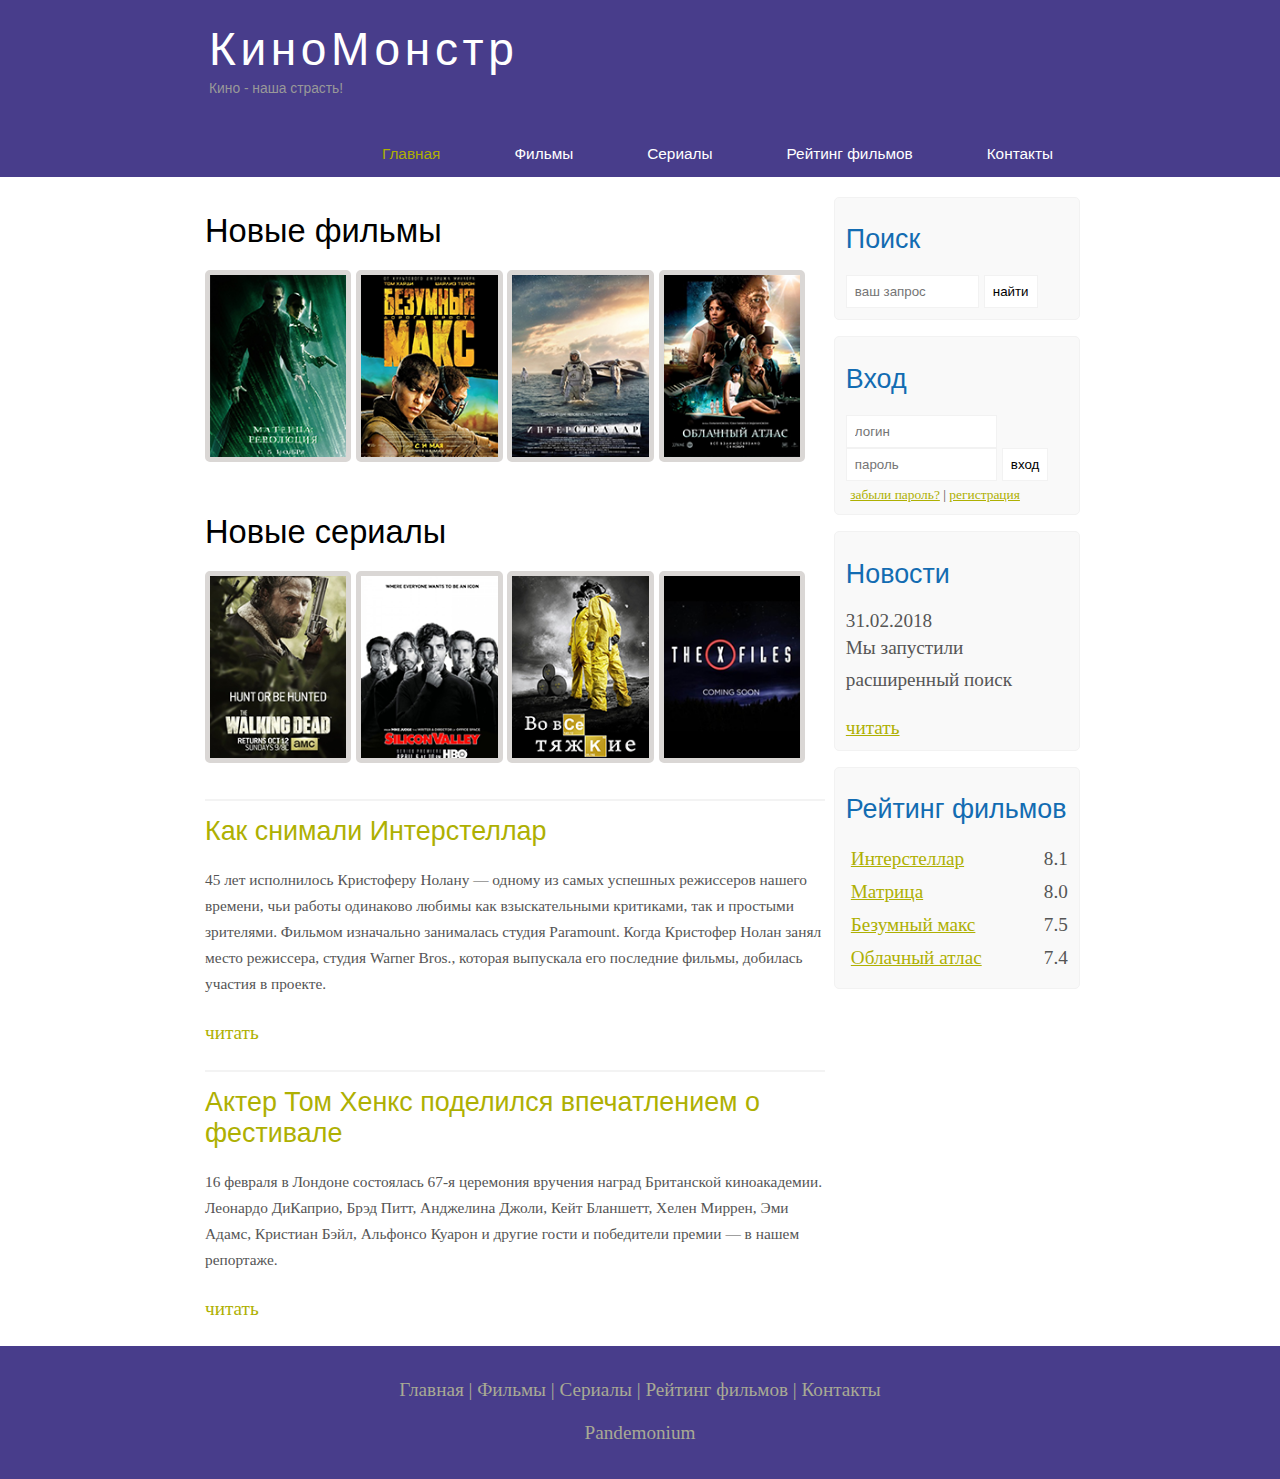
<file: index.html>
<!DOCTYPE html>
<html lang="en">
<head>
	<meta charset="UTF-8">
	<title>Document</title>
	<meta name="description" content="Киномонстр - это портал о кино" />
	<meta name="keywords" content="фильмы, фильмы онлайн, hd" />
	<link rel="stylesheet" href="assets/css/style.css">
</head>
<body>

	<div class="main">
		
		<div class="header">
			<div class="logo">
				<div class="logo_text">
					<h1><a href="index.html">КиноМонстр</a></h1>
					<h2>Кино - наша страсть!</h2>
				</div>
			</div>
			
			<div class="menubar">
				
				<ul class="menu">
					<li class="selected"><a href="index.html">Главная</a></li>	
					<li><a href="#">Фильмы</a></li>
					<li><a href="#">Сериалы</a></li>
					<li><a href="#">Рейтинг фильмов</a></li>
					<li><a href="contact.html">Контакты</a></li>
				</ul>

			</div>

		</div>

			
		<div class="site_content">
			
			<div class="sidebar_container">
				
				<div class="sidebar">
					<h2>Поиск</h2>
					<form method="post" action="#" id="search_form" >
						<input type="search" name="search_field" placeholder="ваш запрос" />
						<input type="submit" class="btn" value="найти" />
					</form>
				</div>

				<div class="sidebar">
					<h2>Вход</h2>
					<form method="post" action="#" id="login">
						
						<input type="text" name="login_field" placeholder="логин" />
						<input type="password" name="password_field" placeholder="пароль" />
						<input type="submit" class="btn" value="вход" />
						<div class="lables_passreg_text">
							<span><a href="#">забыли пароль?</a></span> | <span><a href="#">регистрация</a></span>
						</div>

					</form>
				</div>

				<div class="sidebar">
					<h2>Новости</h2>
					<span>31.02.2018</span>
					<p>Мы запустили расширенный поиск</p>
					<a href="#">читать</a>
				</div>

				<div class="sidebar">
					<h2>Рейтинг фильмов</h2>
					<ul>
						<li><a href="inter.html">Интерстеллар</a><span class="rating_sidebar">8.1</span></li>
						<li><a href="matrix.html">Матрица</a><span class="rating_sidebar">8.0</span></li>
						<li><a href="max.html">Безумный макс</a><span class="rating_sidebar">7.5</span></li>
						<li><a href="cloud.html">Облачный атлас</a><span class="rating_sidebar">7.4</span></li>
					</ul>
				</div>

			</div>

			<div class="content">
				
				<h1>Новые фильмы</h1>

				<div class="films_block">
					<a href="matrix.html"><img src="assets/img/matrix.png"></a>
					<a href="max.html"><img src="assets/img/max.png"></a>
					<a href="inter.html"><img src="assets/img/inter.png"></a>
					<a href="cloud.html"><img src="assets/img/cloud.png"></a>
				</div>

				<h1>Новые сериалы</h1>

				<div class="films_block">
					
					<a href="#"><img src="assets/img/dead.png"></a>
					<a href="#"><img src="assets/img/silicon.png"></a>
					<a href="#"><img src="assets/img/breakingbad.png"></a>
					<a href="#"><img src="assets/img/xfiles.png"></a>

				</div>


				<div class="posts">
					
					<hr>
					<h2> <a href="#">Как снимали Интерстеллар</a> </h2>
					<div class="posts_content">
						
						<p>
							
							45 лет исполнилось Кристоферу Нолану — одному из самых успешных режиссеров нашего времени, чьи работы одинаково любимы как взыскательными критиками, так и простыми зрителями. Фильмом изначально занималась студия Paramount. Когда Кристофер Нолан занял место режиссера, студия Warner Bros., которая выпускала его последние фильмы, добилась участия в проекте.

						</p>

					</div>

					<p><a href="#">читать</a></p>

					<hr>
		            <h2><a href="#">Актер Том Хенкс поделился впечатлением о фестивале</a></h2>
		            <div class="posts_content">
		              <p>16 февраля в Лондоне состоялась 67-я церемония вручения наград Британской киноакадемии. Леонардо ДиКаприо, Брэд Питт, Анджелина Джоли, Кейт Бланшетт, Хелен Миррен, Эми Адамс, Кристиан Бэйл, Альфонсо Куарон и другие гости и победители премии — в нашем репортаже.</p>
		            </div>
		            <p><a href="#">читать</a></p>

				</div>


			</div>

		</div>





	<div class="footer">
		<p>
			<a href="#">Главная</a> |
			<a href="#">Фильмы</a> | 
			<a href="#">Сериалы</a> |
			<a href="#">Рейтинг фильмов</a> |
			<a href="contact.html">Контакты</a>
		</p>
		<p>Pandemonium</p>
	</div>

	</div>
	
</body>
</html>
</file>
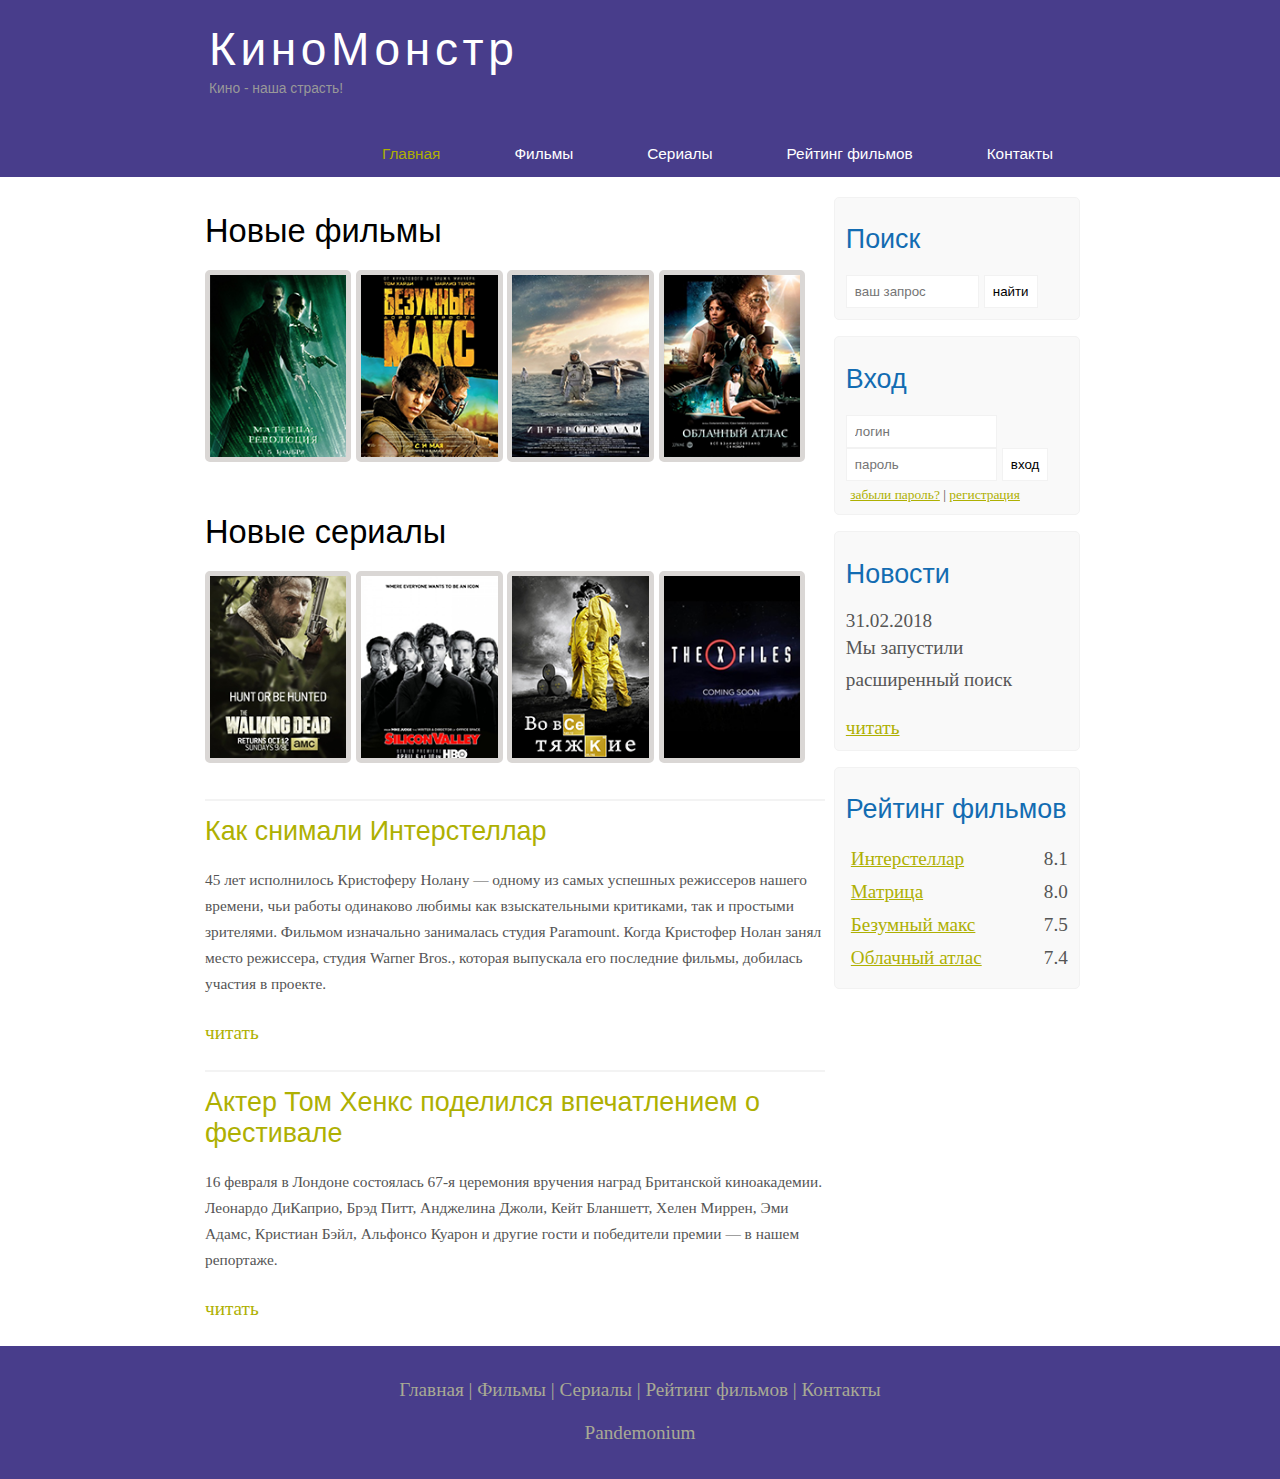
<file: source/kinomonster/index.html>
<!DOCTYPE html>
<html lang="en">
<head>
	<meta charset="UTF-8">
	<meta name="viewport" content="width=device-width, initial-scale=1.0">
	<title>Главная страница</title>
	<meta name="description" content="Киномонстр - это портал о кино" />
	<meta name="keywords" content="фильмы, фильмы онлайн, hd" />
	<link rel="stylesheet" href="assets/css/style.css">
</head>
<body>

	<div class="main">
		
		<div class="header">
			<div class="logo">
				<div class="logo_text">
					<h1><a href="index.html">КиноМонстр</a></h1>
					<h2>Кино - наша страсть!</h2>
				</div>
			</div>
			
			<div class="menubar">
				
				<ul class="menu">
					<li class="selected"><a href="index.html">Главная</a></li>	
					<li><a href="films.html">Фильмы</a></li>
					<li><a href="#">Сериалы</a></li>
					<li><a href="rating.html">Рейтинг фильмов</a></li>
					<li><a href="contact.html">Контакты</a></li>
				</ul>

			</div>

		</div>

			
		<div class="site_content">
			
			<div class="sidebar_container">
				
				<div class="sidebar">
					<h2>Поиск</h2>
					<form method="post" action="#" id="search_form" >
						<input type="search" name="search_field" placeholder="ваш запрос" />
						<input type="submit" class="btn" value="найти" />
					</form>
				</div>

				<div class="sidebar">
					<h2>Вход</h2>
					<form method="post" action="#" id="login">
						
						<input type="text" name="login_field" placeholder="логин" />
						<input type="password" name="password_field" placeholder="пароль" />
						<input type="submit" class="btn" value="вход" />
						<div class="lables_passreg_text">
							<span><a href="#">забыли пароль?</a></span> | <span><a href="#">регистрация</a></span>
						</div>

					</form>
				</div>

				<div class="sidebar">
					<h2>Новости</h2>
					<span>31.02.2018</span>
					<p>Мы запустили расширенный поиск</p>
					<a href="#">читать</a>
				</div>

				<div class="sidebar">
					<h2>Рейтинг фильмов</h2>
					<ul>
						<li><a href="show.html">Интерстеллар</a><span class="rating_sidebar">8.1</span></li>
						<li><a href="#">Матрица</a><span class="rating_sidebar">8.0</span></li>
						<li><a href="#">Безумный макс</a><span class="rating_sidebar">7.5</span></li>
						<li><a href="#">Облачный атлас</a><span class="rating_sidebar">7.4</span></li>
					</ul>
				</div>

			</div>

			<div class="content">
				
				<h1>Новые фильмы</h1>

				<div class="films_block">
					
					<a href="#"><img src="assets/img/matrix.png"></a>
					<a href="#"><img src="assets/img/max.png"></a>
					<a href="show.html"><img src="assets/img/inter.png"></a>
					<a href="#"><img src="assets/img/cloud.png"></a>

				</div>

				<h1>Новые сериалы</h1>

				<div class="films_block">
					
					<a href="#"><img src="assets/img/dead.png"></a>
					<a href="#"><img src="assets/img/silicon.png"></a>
					<a href="#"><img src="assets/img/breakingbad.png"></a>
					<a href="#"><img src="assets/img/xfiles.png"></a>

				</div>


				<div class="posts">
					
					<hr>
					<h2> <a href="#">Как снимали Интерстеллар</a> </h2>
					<div class="posts_content">
						<p>
							45 лет исполнилось Кристоферу Нолану — одному из самых успешных режиссеров нашего времени, чьи работы одинаково любимы как взыскательными критиками, так и простыми зрителями. Фильмом изначально занималась студия Paramount. Когда Кристофер Нолан занял место режиссера, студия Warner Bros., которая выпускала его последние фильмы, добилась участия в проекте.
						</p>
					</div>

					<p><a href="#">читать</a></p>

					<hr>
		            <h2><a href="#">Актер Том Хенкс поделился впечатлением о фестивале</a></h2>
		            <div class="posts_content">
		              <p>16 февраля в Лондоне состоялась 67-я церемония вручения наград Британской киноакадемии. Леонардо ДиКаприо, Брэд Питт, Анджелина Джоли, Кейт Бланшетт, Хелен Миррен, Эми Адамс, Кристиан Бэйл, Альфонсо Куарон и другие гости и победители премии — в нашем репортаже.</p>
		            </div>
		            <p><a href="#">читать</a></p>

				</div>


			</div>

		</div>





	<div class="footer">
		<p>
			<a href="index.html">Главная</a> |
			<a href="films.html">Фильмы</a> | 
			<a href="#">Сериалы</a> |
			<a href="rating.html">Рейтинг фильмов</a> |
			<a href="contact.html">Контакты</a>
		</p>
		<p>Pandemonium</p>
	</div>

	</div>
	
</body>
</html>
</file>
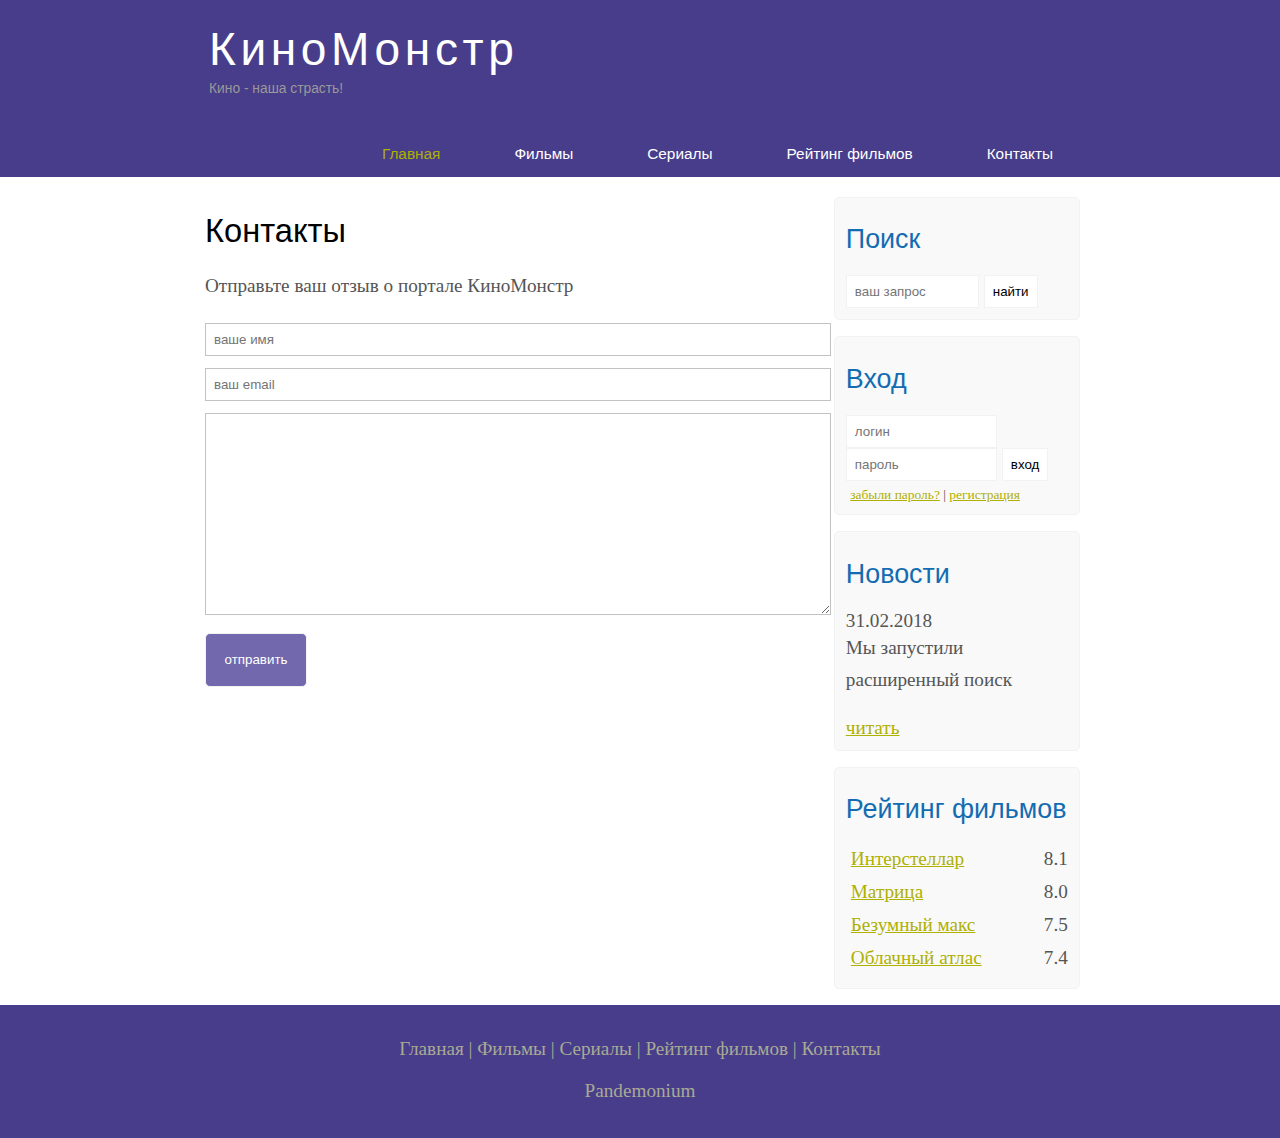
<file: contact.html>
<!DOCTYPE html>
<html lang="en">
<head>
	<meta charset="UTF-8">
	<title>Document</title>
	<meta name="description" content="Киномонстр - это портал о кино" />
	<meta name="keywords" content="фильмы, фильмы онлайн, hd" />
	<link rel="stylesheet" href="assets/css/style.css">
</head>
<body>

	<div class="main">
		
		<div class="header">
			<div class="logo">
				<div class="logo_text">
					<h1><a href="index.html">КиноМонстр</a></h1>
					<h2>Кино - наша страсть!</h2>
				</div>
			</div>
			
			<div class="menubar">
				
				<ul class="menu">
					<li class="selected"><a href="index.html">Главная</a></li>	
					<li><a href="#">Фильмы</a></li>
					<li><a href="#">Сериалы</a></li>
					<li><a href="#">Рейтинг фильмов</a></li>
					<li><a href="#">Контакты</a></li>
				</ul>

			</div>

		</div>

			
		<div class="site_content">
			
			<div class="sidebar_container">
				
				<div class="sidebar">
					<h2>Поиск</h2>
					<form method="post" action="#" id="search_form" >
						<input type="search" name="search_field" placeholder="ваш запрос" />
						<input type="submit" class="btn" value="найти" />
					</form>
				</div>

				<div class="sidebar">
					<h2>Вход</h2>
					<form method="post" action="#" id="login">
						
						<input type="text" name="login_field" placeholder="логин" />
						<input type="password" name="password_field" placeholder="пароль" />
						<input type="submit" class="btn" value="вход" />
						<div class="lables_passreg_text">
							<span><a href="#">забыли пароль?</a></span> | <span><a href="#">регистрация</a></span>
						</div>
					</form>
				</div>

				<div class="sidebar">
					<h2>Новости</h2>
					<span>31.02.2018</span>
					<p>Мы запустили расширенный поиск</p>
					<a href="#">читать</a>
				</div>

				<div class="sidebar">
					<h2>Рейтинг фильмов</h2>
					<ul>
						<li><a href="inter.html">Интерстеллар</a><span class="rating_sidebar">8.1</span></li>
						<li><a href="#">Матрица</a><span class="rating_sidebar">8.0</span></li>
						<li><a href="#">Безумный макс</a><span class="rating_sidebar">7.5</span></li>
						<li><a href="#">Облачный атлас</a><span class="rating_sidebar">7.4</span></li>
					</ul>
				</div>

			</div>

			<div class="content">
				
				<h1>Контакты</h1>
				<p>Отправьте ваш отзыв о портале КиноМонстр</p>
	
				<div class="send send_contact">	
					<form method="post" action="#" id="contact">
						<input type="text" name="review_name" placeholder="ваше имя">
						<input type="text" name="review_email" placeholder="ваш email">
						<textarea name="review_text"></textarea>
						<input class="btn" type="submit" value="отправить">
					</form>
				</div>

			</div>

		</div>





	<div class="footer">
		<p>
			<a href="#">Главная</a> |
			<a href="#">Фильмы</a> | 
			<a href="#">Сериалы</a> |
			<a href="#">Рейтинг фильмов</a> |
			<a href="#">Контакты</a>
		</p>
		<p>Pandemonium</p>
	</div>

	</div>
	
</body>
</html>
</file>
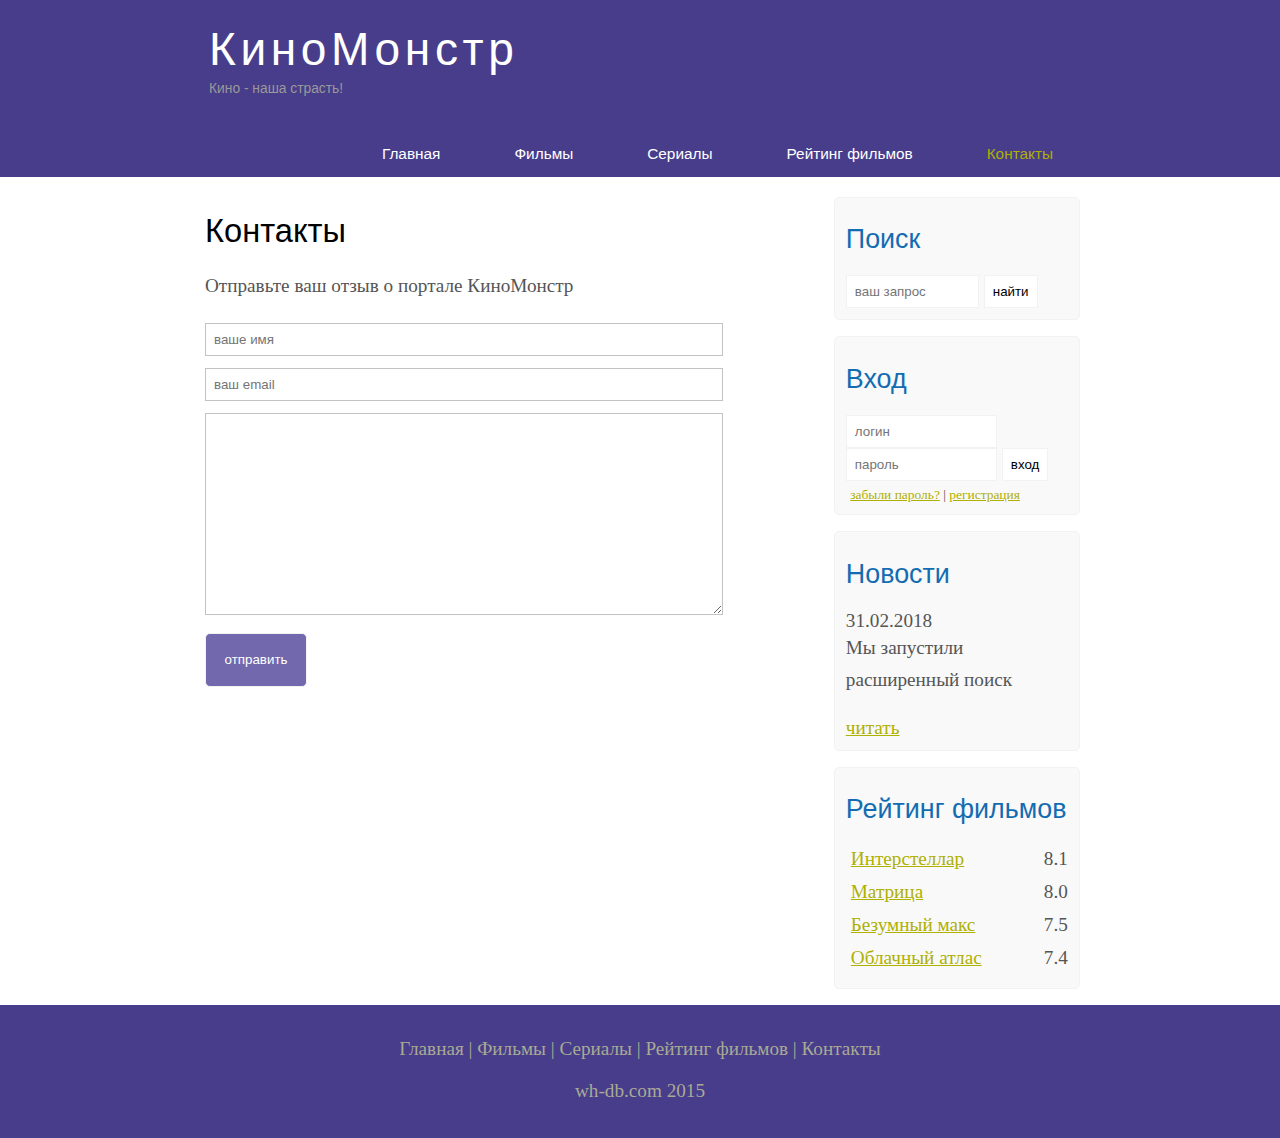
<file: source/kinomonster/contact.html>
<!DOCTYPE html>
<html lang="en">
<head>
	<meta charset="UTF-8">
	<meta name="viewport" content="width=device-width, initial-scale=1.0">
	<title>Контакты</title>
	<meta name="description" content="Киномонстр - это портал о кино" />
	<meta name="keywords" content="фильмы, фильмы онлайн, hd" />
	<link rel="stylesheet" href="assets/css/style.css">
</head>
<body>

	<div class="main">
		
		<div class="header">
			<div class="logo">
				<div class="logo_text">
					<h1><a href="index.html">КиноМонстр</a></h1>
					<h2>Кино - наша страсть!</h2>
				</div>
			</div>
			
			<div class="menubar">
				
				<ul class="menu">
					<li><a href="index.html">Главная</a></li>	
					<li><a href="films.html">Фильмы</a></li>
					<li><a href="#">Сериалы</a></li>
					<li><a href="rating.html">Рейтинг фильмов</a></li>
					<li class="selected"><a href="contact.html">Контакты</a></li>
				</ul>

			</div>

		</div>

			
		<div class="site_content">
			
			<div class="sidebar_container">
				
				<div class="sidebar">
					<h2>Поиск</h2>
					<form method="post" action="#" id="search_form" >
						<input type="search" name="search_field" placeholder="ваш запрос" />
						<input type="submit" class="btn" value="найти" />
					</form>
				</div>

				<div class="sidebar">
					<h2>Вход</h2>
					<form method="post" action="#" id="login">
						
						<input type="text" name="login_field" placeholder="логин" />
						<input type="password" name="password_field" placeholder="пароль" />
						<input type="submit" class="btn" value="вход" />
						<div class="lables_passreg_text">
							<span><a href="#">забыли пароль?</a></span> | <span><a href="#">регистрация</a></span>
						</div>

					</form>
				</div>

				<div class="sidebar">
					<h2>Новости</h2>
					<span>31.02.2018</span>
					<p>Мы запустили расширенный поиск</p>
					<a href="#">читать</a>
				</div>

				<div class="sidebar">
					<h2>Рейтинг фильмов</h2>
					<ul>
						<li><a href="show.html">Интерстеллар</a><span class="rating_sidebar">8.1</span></li>
						<li><a href="#">Матрица</a><span class="rating_sidebar">8.0</span></li>
						<li><a href="#">Безумный макс</a><span class="rating_sidebar">7.5</span></li>
						<li><a href="#">Облачный атлас</a><span class="rating_sidebar">7.4</span></li>
					</ul>
				</div>

			</div>

			<div class="content">
				
				<h1>Контакты</h1>
				<p>Отправьте ваш отзыв о портале КиноМонстр</p>
	
				<div class="send send_contact">	
					<form method="post" action="#" id="contact">
						<input type="text" name="review_name" placeholder="ваше имя">
						<input type="text" name="review_email" placeholder="ваш email">
						<textarea name="review_text"></textarea>
						<input class="btn" type="submit" value="отправить">
					</form>
				</div>


			

			</div>

		</div>





	<div class="footer">
		<p>
			<a href="index.html">Главная</a> |
			<a href="films.html">Фильмы</a> | 
			<a href="#">Сериалы</a> |
			<a href="rating.html">Рейтинг фильмов</a> |
			<a href="contact.html">Контакты</a>
		</p>
		<p>wh-db.com 2015</p>
	</div>

	</div>
	
</body>
</html>
</file>
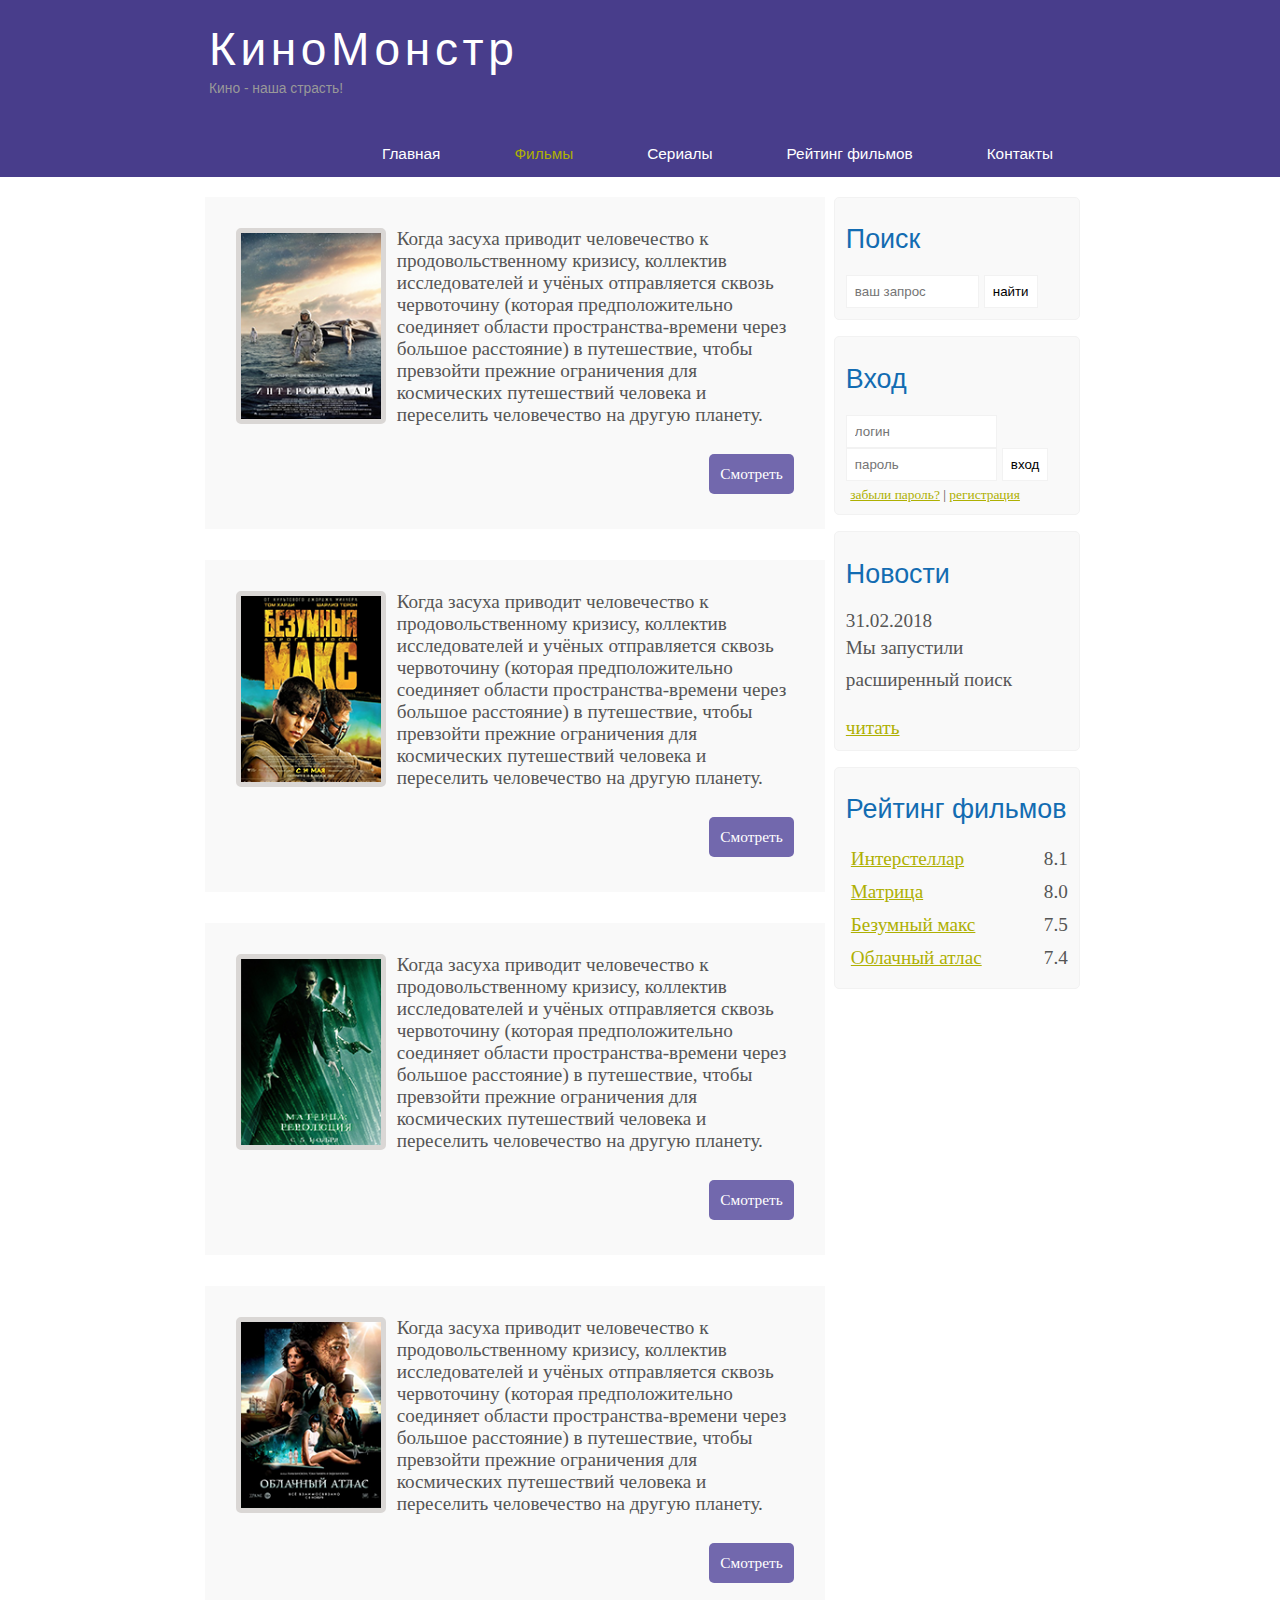
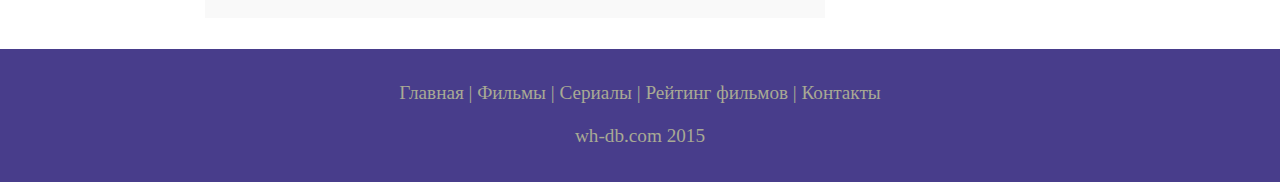
<file: source/kinomonster/films.html>
<!DOCTYPE html>
<html lang="en">
<head>
	<meta charset="UTF-8">
	<meta name="viewport" content="width=device-width, initial-scale=1.0">
	<title>Фильмы</title>
	<meta name="description" content="Киномонстр - это портал о кино" />
	<meta name="keywords" content="фильмы, фильмы онлайн, hd" />
	<link rel="stylesheet" href="assets/css/style.css">
</head>
<body>

	<div class="main">
		
		<div class="header">
			<div class="logo">
				<div class="logo_text">
					<h1><a href="index.html">КиноМонстр</a></h1>
					<h2>Кино - наша страсть!</h2>
				</div>
			</div>
			
			<div class="menubar">
				
				<ul class="menu">
					<li><a href="index.html">Главная</a></li>	
					<li class="selected"><a href="films.html">Фильмы</a></li>
					<li><a href="#">Сериалы</a></li>
					<li><a href="rating.html">Рейтинг фильмов</a></li>
					<li><a href="contact.html">Контакты</a></li>
				</ul>

			</div>

		</div>

			
		<div class="site_content">
			
			<div class="sidebar_container">
				
				<div class="sidebar">
					<h2>Поиск</h2>
					<form method="post" action="#" id="search_form" >
						<input type="search" name="search_field" placeholder="ваш запрос" />
						<input type="submit" class="btn" value="найти" />
					</form>
				</div>

				<div class="sidebar">
					<h2>Вход</h2>
					<form method="post" action="#" id="login">
						
						<input type="text" name="login_field" placeholder="логин" />
						<input type="password" name="password_field" placeholder="пароль" />
						<input type="submit" class="btn" value="вход" />
						<div class="lables_passreg_text">
							<span><a href="#">забыли пароль?</a></span> | <span><a href="#">регистрация</a></span>
						</div>

					</form>
				</div>

				<div class="sidebar">
					<h2>Новости</h2>
					<span>31.02.2018</span>
					<p>Мы запустили расширенный поиск</p>
					<a href="#">читать</a>
				</div>

				<div class="sidebar">
					<h2>Рейтинг фильмов</h2>
					<ul>
						<li><a href="show.html">Интерстеллар</a><span class="rating_sidebar">8.1</span></li>
						<li><a href="#">Матрица</a><span class="rating_sidebar">8.0</span></li>
						<li><a href="#">Безумный макс</a><span class="rating_sidebar">7.5</span></li>
						<li><a href="#">Облачный атлас</a><span class="rating_sidebar">7.4</span></li>
					</ul>
				</div>

			</div>

			<div class="content">
				
				<div class="info_film">
					<img src="assets/img/inter.png">
					Когда засуха приводит человечество к продовольственному кризису, коллектив исследователей и учёных отправляется сквозь червоточину (которая предположительно соединяет области пространства-времени через большое расстояние) в путешествие, чтобы превзойти прежние ограничения для космических путешествий человека и переселить человечество на другую планету.
					<div class="button"><a href="show.html">Смотреть</a></div>
				</div>

				<div class="info_film">
					<img src="assets/img/max.png">
					Когда засуха приводит человечество к продовольственному кризису, коллектив исследователей и учёных отправляется сквозь червоточину (которая предположительно соединяет области пространства-времени через большое расстояние) в путешествие, чтобы превзойти прежние ограничения для космических путешествий человека и переселить человечество на другую планету.
					<div class="button"><a href="#">Смотреть</a></div>
				</div>

				<div class="info_film">
					<img src="assets/img/matrix.png">
					Когда засуха приводит человечество к продовольственному кризису, коллектив исследователей и учёных отправляется сквозь червоточину (которая предположительно соединяет области пространства-времени через большое расстояние) в путешествие, чтобы превзойти прежние ограничения для космических путешествий человека и переселить человечество на другую планету.
					<div class="button"><a href="#">Смотреть</a></div>
				</div>

				<div class="info_film">
					<img src="assets/img/cloud.png">
					Когда засуха приводит человечество к продовольственному кризису, коллектив исследователей и учёных отправляется сквозь червоточину (которая предположительно соединяет области пространства-времени через большое расстояние) в путешествие, чтобы превзойти прежние ограничения для космических путешествий человека и переселить человечество на другую планету.
					<div class="button"><a href="#">Смотреть</a></div>
				</div>

			

			</div>

		</div>





	<div class="footer">
		<p>
			<a href="index.html">Главная</a> |
			<a href="film.html">Фильмы</a> | 
			<a href="#">Сериалы</a> |
			<a href="rating.html">Рейтинг фильмов</a> |
			<a href="contact.html">Контакты</a>
		</p>
		<p>wh-db.com 2015</p>
	</div>

	</div>
	
</body>
</html>
</file>
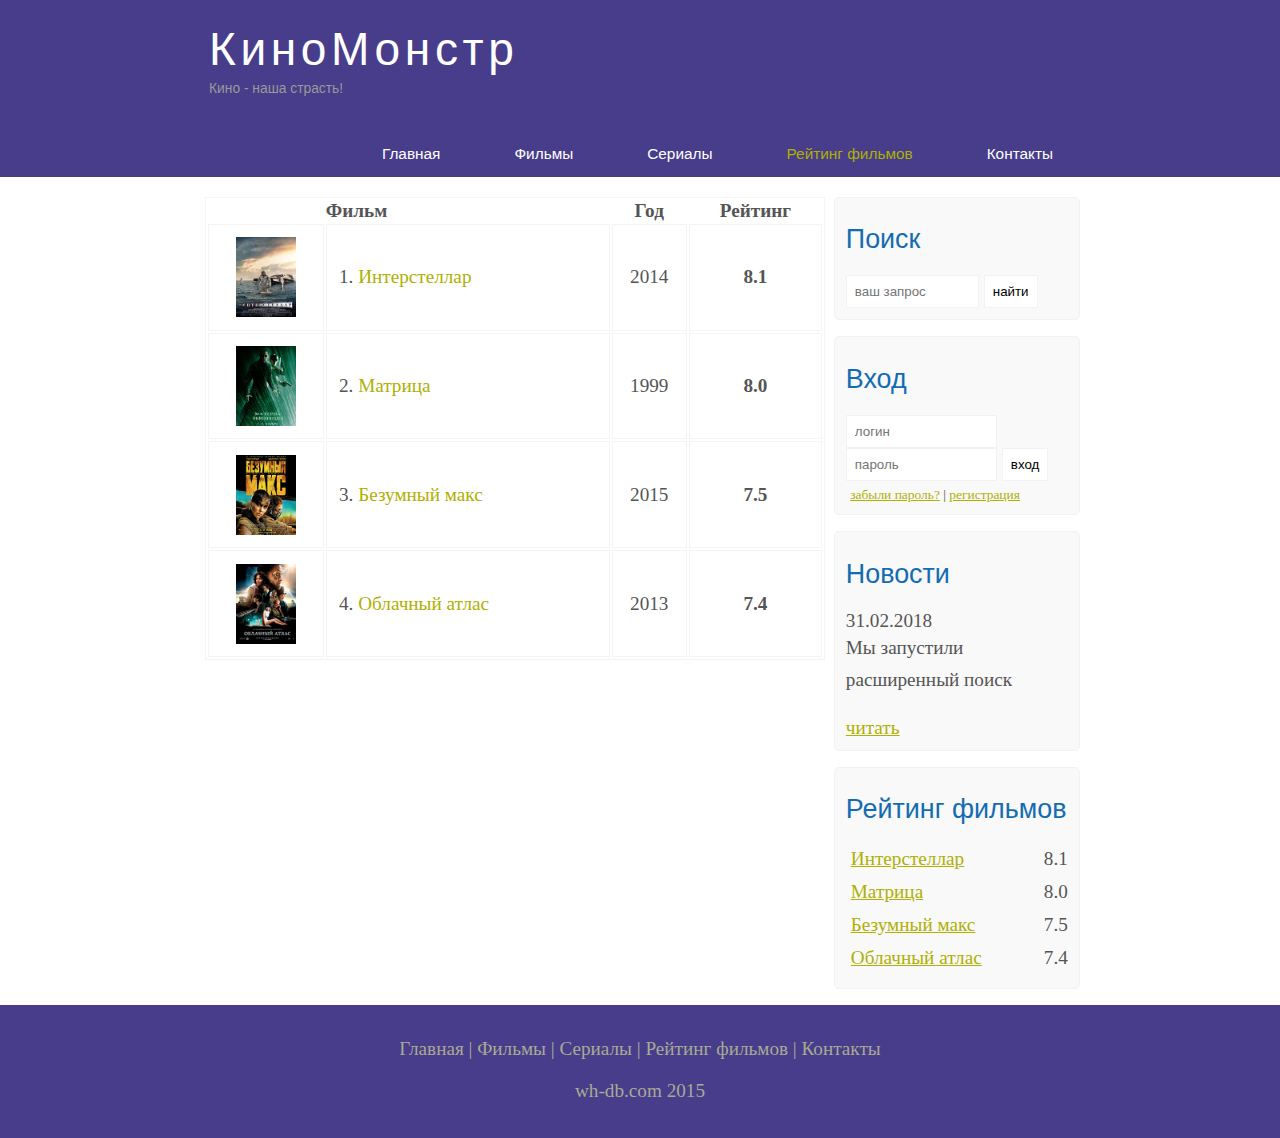
<file: source/kinomonster/rating.html>
<!DOCTYPE html>
<html lang="en">
<head>
	<meta charset="UTF-8">
	<meta name="viewport" content="width=device-width, initial-scale=1.0">
	<title>Рейтинг фильмов</title>
	<meta name="description" content="Киномонстр - это портал о кино" />
	<meta name="keywords" content="фильмы, фильмы онлайн, hd" />
	<link rel="stylesheet" href="assets/css/style.css">
</head>
<body>

	<div class="main">
		
		<div class="header">
			<div class="logo">
				<div class="logo_text">
					<h1><a href="index.html">КиноМонстр</a></h1>
					<h2>Кино - наша страсть!</h2>
				</div>
			</div>
			
			<div class="menubar">
				
				<ul class="menu">
					<li><a href="index.html">Главная</a></li>	
					<li><a href="films.html">Фильмы</a></li>
					<li><a href="#">Сериалы</a></li>
					<li class="selected"><a href="rating.html">Рейтинг фильмов</a></li>
					<li><a href="contact.html">Контакты</a></li>
				</ul>

			</div>

		</div>

			
		<div class="site_content">
			
			<div class="sidebar_container">
				
				<div class="sidebar">
					<h2>Поиск</h2>
					<form method="post" action="#" id="search_form" >
						<input type="search" name="search_field" placeholder="ваш запрос" />
						<input type="submit" class="btn" value="найти" />
					</form>
				</div>

				<div class="sidebar">
					<h2>Вход</h2>
					<form method="post" action="#" id="login">
						
						<input type="text" name="login_field" placeholder="логин" />
						<input type="password" name="password_field" placeholder="пароль" />
						<input type="submit" class="btn" value="вход" />
						<div class="lables_passreg_text">
							<span><a href="#">забыли пароль?</a></span> | <span><a href="#">регистрация</a></span>
						</div>

					</form>
				</div>

				<div class="sidebar">
					<h2>Новости</h2>
					<span>31.02.2018</span>
					<p>Мы запустили расширенный поиск</p>
					<a href="#">читать</a>
				</div>

				<div class="sidebar">
					<h2>Рейтинг фильмов</h2>
					<ul>
						<li><a href="show.html">Интерстеллар</a><span class="rating_sidebar">8.1</span></li>
						<li><a href="#">Матрица</a><span class="rating_sidebar">8.0</span></li>
						<li><a href="#">Безумный макс</a><span class="rating_sidebar">7.5</span></li>
						<li><a href="#">Облачный атлас</a><span class="rating_sidebar">7.4</span></li>
					</ul>
				</div>

			</div>

			<div class="content">
				
				<table>
					
					<tr>
						<th></th>
						<th>Фильм</th>
						<th class="center">Год</th>
						<th class="center">Рейтинг</th>
					</tr>
					<tr>
						<td class="center"><img src="assets/img/inter.png"></td>
						<td>1. <a href="show.html">Интерстеллар</a></td>
						<td class="center">2014</td>
						<td class="center rating">8.1</td>
					</tr>
					<tr>
						<td class="center"><img src="assets/img/matrix.png"></td>
						<td>2. <a href="#">Матрица</a> </td>
						<td class="center">1999</td>
						<td class="rating center">8.0</td>
					</tr>
					<tr>
						<td class="center"><img src="assets/img/max.png"></td>
						<td>3. <a href="#">Безумный макс</a></td>
						<td class="center">2015</td>
						<td class="rating center">7.5</td>
					</tr>
					<tr>
						<td class="center"><img src="assets/img/cloud.png"></td>
						<td>4. <a href="#">Облачный атлас</a></td>
						<td class="center">2013</td>
						<td class="rating center">7.4</td>
					</tr>

				</table>

			</div>

		</div>





	<div class="footer">
		<p>
			<a href="index.html">Главная</a> |
			<a href="films.html">Фильмы</a> | 
			<a href="#">Сериалы</a> |
			<a href="rating.html">Рейтинг фильмов</a> |
			<a href="contact.html">Контакты</a>
		</p>
		<p>wh-db.com 2015</p>
	</div>

	</div>
	
</body>
</html>
</file>
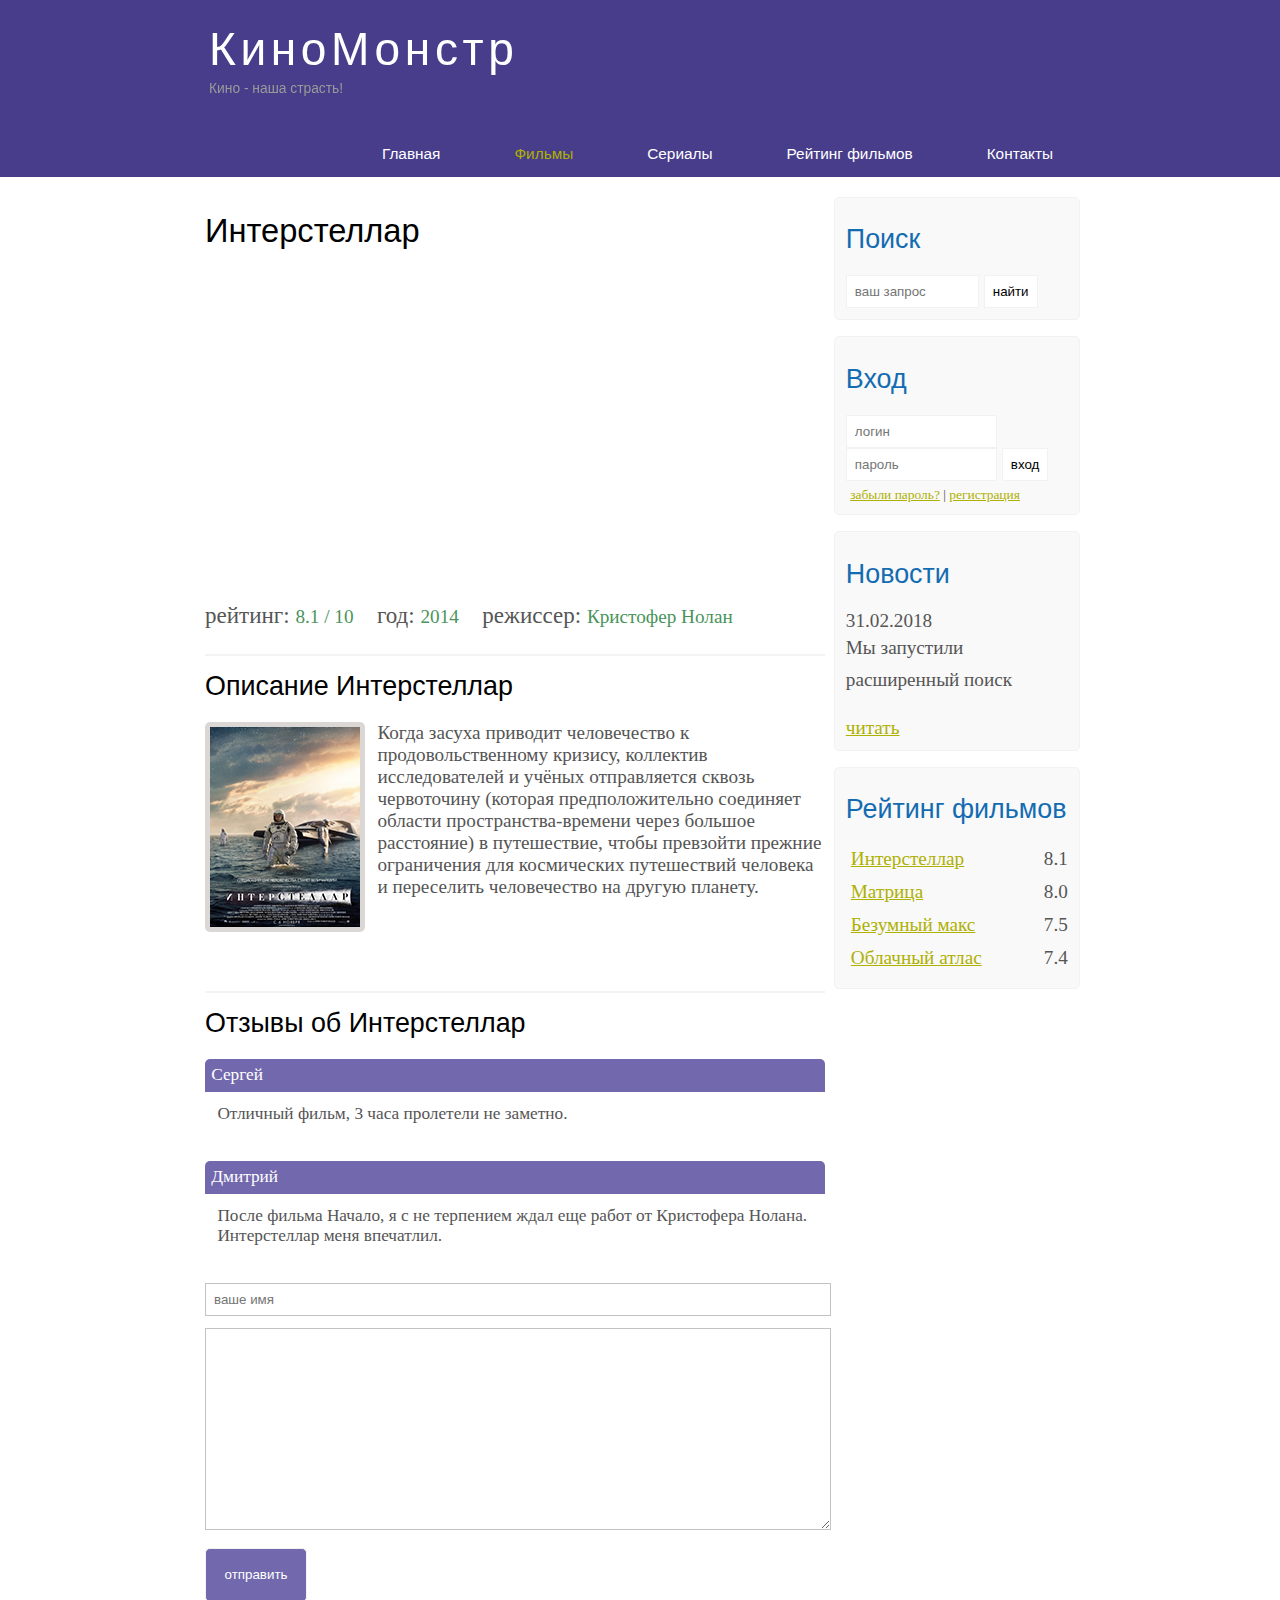
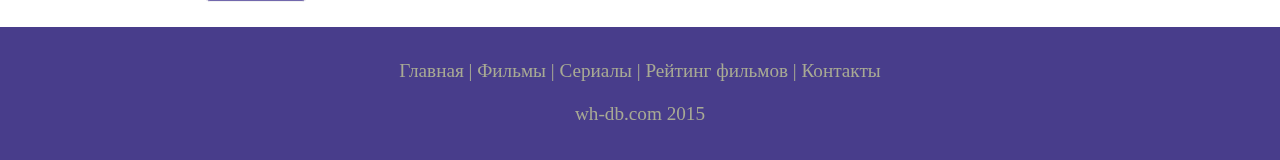
<file: source/kinomonster/show.html>
<!DOCTYPE html>
<html lang="en">
<head>
	<meta charset="UTF-8">
	<meta name="viewport" content="width=device-width, initial-scale=1.0">
	<title>Фильм Интерстеллар</title>
	<meta name="description" content="Киномонстр - это портал о кино" />
	<meta name="keywords" content="фильмы, фильмы онлайн, hd" />
	<link rel="stylesheet" href="assets/css/style.css">
</head>
<body>

	<div class="main">
		
		<div class="header">
			<div class="logo">
				<div class="logo_text">
					<h1><a href="index.html">КиноМонстр</a></h1>
					<h2>Кино - наша страсть!</h2>
				</div>
			</div>
			
			<div class="menubar">
				
				<ul class="menu">
					<li><a href="index.html">Главная</a></li>	
					<li class="selected"><a href="films.html">Фильмы</a></li>
					<li><a href="#">Сериалы</a></li>
					<li><a href="rating.html">Рейтинг фильмов</a></li>
					<li><a href="contact.html">Контакты</a></li>
				</ul>

			</div>

		</div>

			
		<div class="site_content">
			
			<div class="sidebar_container">
				
				<div class="sidebar">
					<h2>Поиск</h2>
					<form method="post" action="#" id="search_form" >
						<input type="search" name="search_field" placeholder="ваш запрос" />
						<input type="submit" class="btn" value="найти" />
					</form>
				</div>

				<div class="sidebar">
					<h2>Вход</h2>
					<form method="post" action="#" id="login">
						
						<input type="text" name="login_field" placeholder="логин" />
						<input type="password" name="password_field" placeholder="пароль" />
						<input type="submit" class="btn" value="вход" />
						<div class="lables_passreg_text">
							<span><a href="#">забыли пароль?</a></span> | <span><a href="#">регистрация</a></span>
						</div>

					</form>
				</div>

				<div class="sidebar">
					<h2>Новости</h2>
					<span>31.02.2018</span>
					<p>Мы запустили расширенный поиск</p>
					<a href="#">читать</a>
				</div>

				<div class="sidebar">
					<h2>Рейтинг фильмов</h2>
					<ul>
						<li><a href="show.html">Интерстеллар</a><span class="rating_sidebar">8.1</span></li>
						<li><a href="#">Матрица</a><span class="rating_sidebar">8.0</span></li>
						<li><a href="#">Безумный макс</a><span class="rating_sidebar">7.5</span></li>
						<li><a href="#">Облачный атлас</a><span class="rating_sidebar">7.4</span></li>
					</ul>
				</div>

			</div>

			<div class="content">
				
				<h1>Интерстеллар</h1>
				
				<iframe width="560" height="315" src="https://www.youtube.com/embed/R5KHoE_8dgo?showinfo=0" frameborder="0" allowfullscreen></iframe>


				<div class="info_film_page">
					<span class="label">рейтинг: </span><span class="value">8.1 / 10</span>
					<span class="label">год: </span><span class="value">2014</span>
					<span class="label">режиссер: </span><span class="value">Кристофер Нолан</span>
				</div>
				<hr>	
				<h2>Описание Интерстеллар</h2>
				<div class="descriptions_film">
					<img src="assets/img/inter.png">
					Когда засуха приводит человечество к продовольственному кризису, коллектив исследователей и учёных отправляется сквозь червоточину (которая предположительно соединяет области пространства-времени через большое расстояние) в путешествие, чтобы превзойти прежние ограничения для космических путешествий человека и переселить человечество на другую планету.
				</div>


				
				<hr>
				<h2>Отзывы об Интерстеллар</h2>

				<div class="reviews">
					<div class="review_name">
						Сергей
					</div>
					<div class="review_text">
						Отличный фильм, 3 часа пролетели не заметно.
					</div>
				</div>

				<div class="reviews">
					<div class="review_name">
						Дмитрий
					</div>
					<div class="review_text">
						После фильма Начало, я с не терпением ждал еще работ от Кристофера Нолана. Интерстеллар меня впечатлил.
					</div>
				</div>
	
				<div class="send">	
					<form method="post" action="#" id="review">
						<input type="text" name="review_name" placeholder="ваше имя">
						<textarea name="review_text"></textarea>
						<input class="btn" type="submit" value="отправить">
					</form>
				</div>


			

			</div>

		</div>





	<div class="footer">
		<p>
			<a href="index.html">Главная</a> |
			<a href="films.html">Фильмы</a> | 
			<a href="#">Сериалы</a> |
			<a href="rating.html">Рейтинг фильмов</a> |
			<a href="contact.html">Контакты</a>
		</p>
		<p>wh-db.com 2015</p>
	</div>

	</div>
	
</body>
</html>
</file>
<file: assets/css/style.css>
* {
  margin: 0;
  padding: 0;
}

body {
  font-size: 1.2em;
  background-color: #fff;
  color: #555;
}

p {
  padding: 0 0 20px 0;
  line-height: 1.7em;
}

input[type="text"], input[type="password"], input[type="search"] {
  color: #5d5d5d;
  width: 60%;
  padding: 8px;
} 

input, textarea {
  outline: none;
  border: none;
  border: solid 1px #f2f2f2;
}

h1, h2 {
  font: normal 170% 'century gothic', arial;
  margin: 0 0 15px 0;
  padding: 15px 0 5px 0;
  color: #000;
}

h2 {
  font-size: 140%;
}

a, a:hover {
  outline: none;
  text-decoration: underline;
  color: #aeb002;
}

ul {
  margin: 2px 0 22px 17px;
}

ul li {
  margin: 0 0 6px 0;
  padding: 0 0 4px 5px;
  line-height: 1.5em;
}


.header {
  background-color: darkslateblue;
  height: 177px;
  font-size: 0.8em;
  margin-left: 0px;
  margin-right: 0px;
  min-width: 900px;
}

.main, .logo, .menubar, .site_content, .footer {
  margin-left: auto;
  margin-right: auto;
}

.logo {
  width: 880px;
  padding-bottom: 40px;
}

.logo h1, .logo h2 {
  font: normal 300% 'century gothic', arial, sans-serif;
  margin: 0 0 0 9px;
}

.logo_text h1, .logo_text h1 a, .logo_text h1 a:hover {
  padding: 22px 0 0 0;
  color: #fff;
  letter-spacing: 0.1em;
  text-decoration: none;
}

.logo_text h2 {
  font-size: 0.9em;
  padding: 4px 0 0 0;
  color: #999;
}

.menubar {
  width: 900px;
  height: 46px;
}

ul.menu {
  float: right;
}

ul.menu li {
  float: left;
  padding: 0 0 0 9px;
  list-style: none;
  margin: 1px 2px 0 0;
}

ul.menu li a {
  font: normal 100% 'trebuchet ms', sans-serif;
  display: block;
  height: 20px;
  padding: 6px 35px 5px 28px;
  color: #fff;
  text-decoration: none;
}

ul.menu li.selected a {
  color: #aeb002;
}

ul.menu li a:hover {
  color: #e4ec04;
}

hr {
  border: solid 1px #f3f3f3;
}

.site_content {
  width: 880px;
  overflow:hidden;
  margin: 20px auto 0 auto;
  background-color: white;
}

.sidebar_container {
  float: right;;
  width: 224px;
}

.sidebar {
  float: right;
  width: 222px;
  padding: 5%;
  margin: 0 0 16px 0;
  border: solid 1px #f2f2f2;
  border-radius: 5px;
  background-color: #f9f9f9;
}

.btn {
  padding: 8px;
  background-color: white;
  cursor:pointer;
}

.sidebar h2 {
  color: #136cb2;
}

.lables_passreg_text {
  font-size: 0.7em;
  margin-top: 3%;
  margin-left: 2%;
}

.sidebar ul {
  margin: 0;
}

.sidebar ul li {
  list-style-type: none;
  margin: 0 0 0 0;
}

.sidebar .rating_sidebar {
  float: right;
}


.content {
  text-align: left;
  width: 620px;
  padding: 0 0 0 5px;
  float: left;
}

.content a {
  text-decoration: none;
}

.films_block {
  margin-bottom: 5%;
}

.films_block img {
  border-radius: 5px;
  border: solid 5px #dad7d5;
  width: 22%;
} 

.posts .posts_content {
  font-size: 0.8em;
}

.info_film_page {
  margin-top: 2%;
  margin-bottom: 4%;
}
.info_film_page .label {
  font-size: 1.2em;
}

.info_film_page .value {
  font-size: 1em;
  color: #49945a;
  margin-right: 3%;
}

.description_film {
  margin-bottom: 15%;
}

.description_film img {
  float: left;
  margin-right: 2%;
  border-radius: 5px;
  border: 5px solid #dad7d5;
}

.reviews {
  margin-bottom: 4%;
  font-size: 0.9em;
}

.reviews .review_name {
  background-color: #7268ad;
  color: white;
  padding: 1%;
  border-top-left-radius: 5px;
  border-top-right-radius: 5px;
}

.reviews .review_text {
  padding-top: 2%;
  padding-bottom: 2%;
  padding-left: 2%;

}

.send {
  margin-bottom: 4%;
}
.send input[type="text"], textarea {
  border: solid 1px #c3c3c3;
  margin-bottom: 2%;
}
.send input[type="text"] {
  width: 98%;
}

.send textarea {
  width: 624px;
  height: 200px;
}
.send input[type="submit"] {
  background-color: #7268ad;
  padding: 3%;
  color: white;
  border-radius: 5px;
}

.footer {
  width: 100%;
  height: 100px;
  padding: 28px 0 5px 0;
  text-align: center;
  background-color: darkslateblue;
  color: #a8aa94;
  margin-left: 0px;
  margin-right: 0px;
  min-width: 900px;
}

.footer a {
  color: #a8aa94;
  text-decoration: none;
}

.footer a:hover {
  color: #fff;
  text-decoration: none;
}

.footer p {
  padding: 0 0 10px 0;
}
</file>
<file: source/kinomonster/assets/css/style.css>
* {
  margin: 0;
  padding: 0;
}

body {
  font-size: 1.2em;
  background-color: #fff;
  color: #555;
}

p {
  padding: 0 0 20px 0;
  line-height: 1.7em;
}

input[type="text"], input[type="password"], input[type="search"] {
  color: #5d5d5d;
  width: 60%;
  padding: 8px;
} 

input, textarea {
  outline: none;
  border: none;
  border: solid 1px #f2f2f2;
}

h1, h2 {
  font: normal 170% 'century gothic', arial;
  margin: 0 0 15px 0;
  padding: 15px 0 5px 0;
  color: #000;
}

h2 {
  font-size: 140%;
}

a, a:hover {
  outline: none;
  text-decoration: underline;
  color: #aeb002;
}

ul {
  margin: 2px 0 22px 17px;
}

ul li {
  margin: 0 0 6px 0;
  padding: 0 0 4px 5px;
  line-height: 1.5em;
}


.header {
  background-color: darkslateblue;
  height: 177px;
  font-size: 0.8em;
  margin-left: 0px;
  margin-right: 0px;
  min-width: 900px;
}

.main, .logo, .menubar, .site_content, .footer {
  margin-left: auto;
  margin-right: auto;
}

.logo {
  width: 880px;
  padding-bottom: 40px;
}

.logo h1, .logo h2 {
  font: normal 300% 'century gothic', arial, sans-serif;
  margin: 0 0 0 9px;
}

.logo_text h1, .logo_text h1 a, .logo_text h1 a:hover {
  padding: 22px 0 0 0;
  color: #fff;
  letter-spacing: 0.1em;
  text-decoration: none;
}

.logo_text h2 {
  font-size: 0.9em;
  padding: 4px 0 0 0;
  color: #999;
}

.menubar {
  width: 900px;
  height: 46px;
}

ul.menu {
  float: right;
}

ul.menu li {
  float: left;
  padding: 0 0 0 9px;
  list-style: none;
  margin: 1px 2px 0 0;
}

ul.menu li a {
  font: normal 100% 'trebuchet ms', sans-serif;
  display: block;
  height: 20px;
  padding: 6px 35px 5px 28px;
  color: #fff;
  text-decoration: none;
}

ul.menu li.selected a {
  color: #aeb002;
}

ul.menu li a:hover {
  color: #e4ec04;
}

hr {
  border: solid 1px #f3f3f3;
}

.site_content {
  width: 880px;
  overflow:hidden;
  margin: 20px auto 0 auto;
  background-color: white;
}

.sidebar_container {
  float: right;;
  width: 224px;
}

.sidebar {
  float: right;
  width: 222px;
  padding: 5%;
  margin: 0 0 16px 0;
  border: solid 1px #f2f2f2;
  border-radius: 5px;
  background-color: #f9f9f9;
}

.btn {
  padding: 8px;
  background-color: white;
  cursor:pointer;
}

.sidebar h2 {
  color: #136cb2;
}

.lables_passreg_text {
  font-size: 0.7em;
  margin-top: 3%;
  margin-left: 2%;
}

.sidebar ul {
  margin: 0;
}

.sidebar ul li {
  list-style-type: none;
  margin: 0 0 0 0;
}

.sidebar .rating_sidebar {
  float: right;
}


.content {
  text-align: left;
  width: 620px;
  padding: 0 0 0 5px;
  float: left;
}

.content a {
  text-decoration: none;
}

.films_block {
  margin-bottom: 5%;
}

.films_block img {
  border-radius: 5px;
  border: solid 5px #dad7d5;
  width: 22%;
} 

.posts .posts_content {
  font-size: 0.8em;
}


/* Страница просмотра фильма */

.info_film_page {
  margin-top: 2%;
  margin-bottom: 4%;
}

.info_film_page .label {
  font-size: 1.2em;
}

.info_film_page .value {
  font-size: 1em;
  color: #49945A;
  margin-right: 3%;
}

.descriptions_film {
  margin-bottom: 15%;
}

.descriptions_film img{
  float:left;
  margin-right: 2%;
  border-radius: 5px;
  border: solid 5px #dad7d5;
}

.reviews {
  margin-bottom: 4%;
  font-size: 0.9em;
}

.reviews .review_name {
  background-color: #7268AD;
  color: white;
  padding: 1%;
  border-top-left-radius: 5px;
  border-top-right-radius: 5px;
}

.reviews .review_text {
  padding-top: 2%;
  padding-bottom: 2%; 
  padding-left: 2%;
}

.send {
  margin-bottom: 4%;
}

.send input[type="text"], textarea {
  border: solid 1px #C3C3C3;
  margin-bottom: 2%;
}

.send input[type="text"]{
  width: 98%;
}

.send textarea {
  width: 624px;
  height: 200px;
}

.send input[type="submit"]{
  background-color: #7268AD;
  padding: 3%;
  color: white;
  border-radius: 5px;
}



.send_contact input[type="text"] {
  width: 500px;
}

.send_contact textarea {
  width: 516px;
}



.info_film {
  margin-bottom: 5%;
  background-color: #f9f9f9;
  padding: 5%;
  height: 270px;
}

.info_film img {
  float: left;
  margin-right: 2%;
  border-radius: 5px;
  border: solid 5px #dad7d5;
  width: 25%;
}

.button {
  background-color: #7268ad;
  padding: 2%;
  color: white;
  border-radius: 5px;
  float: right;
  margin-top: 5%;
  clear: both;
  font-size: 0.8em;
}

.button a {
  color: white;
}


table {
  width: 100%;
  border: solid 1px #f4f4f4;
}

td {
  padding: 2%;
  border: solid 1px #f4f4f4;
}

td img {
  width: 60px;
  vertical-align: middle;
}

.center {
  text-align: center;
}

.rating {
  font-weight: bold;
}

.footer {
  width: 100%;
  height: 100px;
  padding: 28px 0 5px 0;
  text-align: center;
  background-color: darkslateblue;
  color: #a8aa94;
  margin-left: 0px;
  margin-right: 0px;
  min-width: 900px;
}

.footer a {
  color: #a8aa94;
  text-decoration: none;
}

.footer a:hover {
  color: #fff;
  text-decoration: none;
}

.footer p {
  padding: 0 0 10px 0;
}


/* CSS Mobile */

@media only screen
and (min-device-width : 320px)
and (max-device-width : 568px) {

  .header {
    background-color: #257965;
    min-width: 100%;
    height: 20%;
    text-align: center;
  }

  .logo {
    width: 100%;
  }

  .site_content {
    width: 100%;
  }

  .menubar {
    width: 100%;
    height: 100%;
  }

  .content {
    width: 100%;
    text-align: center;
  }

  .site_content { 
    width: 100%;
    text-align: center;
  }
  
  .sidebar_container {
    display: none;
  }

  .footer {
    display: none;
  }

  ul.menu {
    float: none;
  }

  ul.menu li {
    margin: 0;
    padding: 0;
    float: none;
  }

  .logo h1 {
    font: normal 235% 'century gothic', arial, sans-serif;
  }

  .logo h2 {
    font: normal 100% 'century gothic', arial, sans-serif;
    color:white;
  }

  .content h1, h2 {
    font: normal 110% 'century gothic', arial;
  }

  .films_block img {
    width: 43%;
  }

  .posts_content p {
    line-height: 1.5em;
    padding: 3%;
    text-align: left;
  }

  .posts p {
    font-size: 120%;
  }

  /* fimls page */
  .info_film {
    float:none;
    height: 100%;
  }

  .info_film img {
    width: 90%;
    margin-bottom: 5%;
  }

  .button {
    float: none;
  }

  /* rating page */
  table {
    display: block;
  }

  th {
    font-size: 75%;
  }

  td {
    padding: 0;
    margin: 0;
    font-size: 95%;
    text-align: left;
  }

  /* show page */
  iframe {
    width: 88%;
    height: 100%;
  }

  .descriptions_film {
    width: 90%;
    text-align: left;
    margin-left: 2%;
  }
  
  .descriptions_film img {
    float: none;
    width: 73%;
    display: block;
    margin: 0;
    padding: 0;
    margin-left: 11%;
    margin-bottom: 7%;
  }

  .reviews {
    text-align: left;
    width: 96%;
  }

  .send input[type="text"] {
    width: 80%;
  }

  .send textarea {
    width: 85%;
  }





}
</file>
